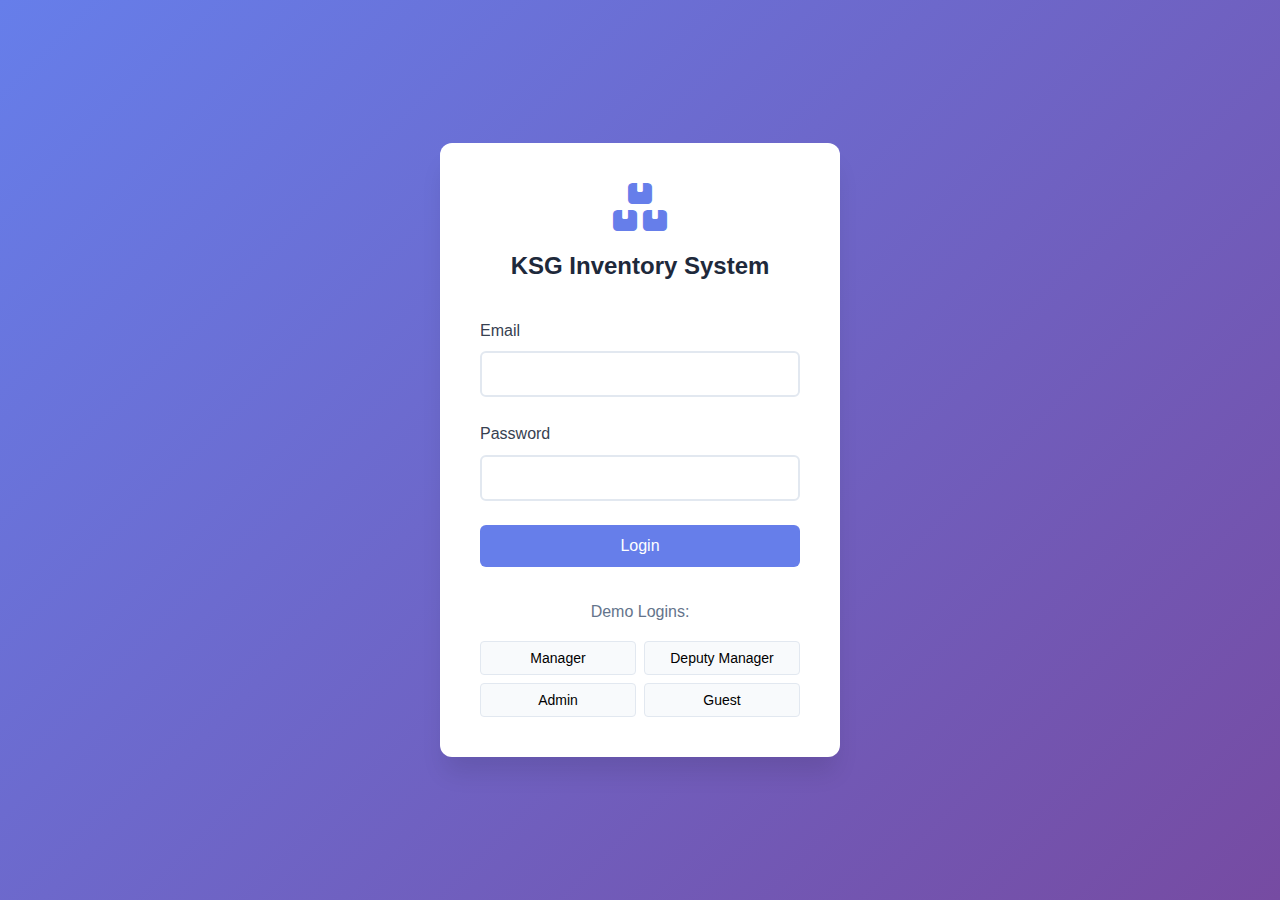
<file: index.html>
<!DOCTYPE html>
<html lang="en">
<head>
    <meta charset="UTF-8">
    <meta name="viewport" content="width=device-width, initial-scale=1.0">
    <title>KSG Login</title>
    <link href="https://cdnjs.cloudflare.com/ajax/libs/font-awesome/6.0.0/css/all.min.css" rel="stylesheet">
    <link rel="stylesheet" href="styles.css">
</head>
<body>
    <div id="app">
        <div id="login-screen" class="screen active">
            <div class="login-container">
                <div class="login-card">
                    <div class="logo">
                        <i class="fas fa-boxes-stacked"></i>
                        <h1>KSG Inventory System</h1>
                    </div>
                    <form id="login-form">
                        <div class="form-group">
                            <label for="email">Email</label>
                            <input type="email" id="email" required>
                        </div>
                        <div class="form-group">
                            <label for="password">Password</label>
                            <input type="password" id="password" required>
                        </div>
                        <button type="submit" class="btn btn-primary">Login</button>
                    </form>
                    <div class="demo-logins">
                        <p>Demo Logins:</p>
                        <div class="demo-buttons">
                            <button class="demo-btn" data-role="manager">Manager</button>
                            <button class="demo-btn" data-role="deputy">Deputy Manager</button>
                            <button class="demo-btn" data-role="admin">Admin</button>
                            <button class="demo-btn" data-role="guest">Guest</button>
                        </div>
                    </div>
                </div>
            </div>
        </div>
    </div>

    <script src="login.js"></script>
</body>
</html>
</file>
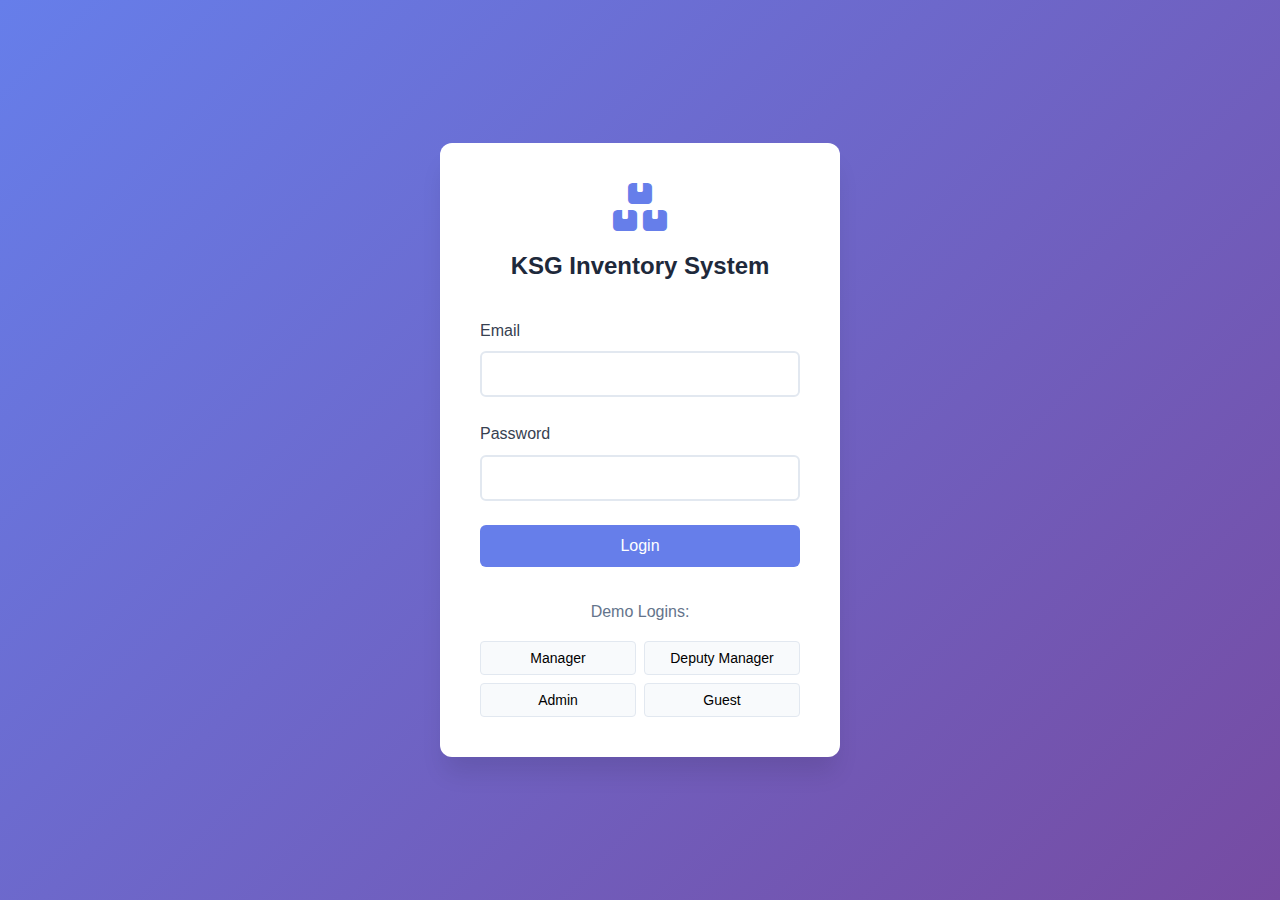
<file: login.html>
<!DOCTYPE html>
<html lang="en">
<head>
    <meta charset="UTF-8">
    <meta name="viewport" content="width=device-width, initial-scale=1.0">
    <title>KSG Login</title>
    <link href="https://cdnjs.cloudflare.com/ajax/libs/font-awesome/6.0.0/css/all.min.css" rel="stylesheet">
    <link rel="stylesheet" href="styles.css">
</head>
<body>
    <div id="app">
        <div id="login-screen" class="screen active">
            <div class="login-container">
                <div class="login-card">
                    <div class="logo">
                        <i class="fas fa-boxes-stacked"></i>
                        <h1>KSG Inventory System</h1>
                    </div>
                    <form id="login-form">
                        <div class="form-group">
                            <label for="email">Email</label>
                            <input type="email" id="email" required>
                        </div>
                        <div class="form-group">
                            <label for="password">Password</label>
                            <input type="password" id="password" required>
                        </div>
                        <button type="submit" class="btn btn-primary">Login</button>
                    </form>
                    <div class="demo-logins">
                        <p>Demo Logins:</p>
                        <div class="demo-buttons">
                            <button class="demo-btn" data-role="manager">Manager</button>
                            <button class="demo-btn" data-role="deputy">Deputy Manager</button>
                            <button class="demo-btn" data-role="admin">Admin</button>
                            <button class="demo-btn" data-role="guest">Guest</button>
                        </div>
                    </div>
                </div>
            </div>
        </div>
    </div>

    <script src="login.js"></script>
</body>
</html>
</file>
<file: styles.css>
* {
    margin: 0;
    padding: 0;
    box-sizing: border-box;
}

body {
    font-family: 'Inter', sans-serif;
    background-color: #f8fafc;
    color: #334155;
    line-height: 1.6;
}

.screen {
    display: none;
}

.screen.active {
    display: block;
}

/* Login Screen */
.login-container {
    min-height: 100vh;
    display: flex;
    align-items: center;
    justify-content: center;
    background: linear-gradient(135deg, #667eea 0%, #764ba2 100%);
    padding: 20px;
}

.login-card {
    background: white;
    padding: 2.5rem;
    border-radius: 12px;
    box-shadow: 0 20px 25px -5px rgba(0, 0, 0, 0.1);
    width: 100%;
    max-width: 400px;
}

.logo {
    text-align: center;
    margin-bottom: 2rem;
}

.logo i {
    font-size: 3rem;
    color: #667eea;
    margin-bottom: 1rem;
}

.logo h1 {
    font-size: 1.5rem;
    font-weight: 600;
    color: #1e293b;
}

.form-group {
    margin-bottom: 1.5rem;
}

.form-group label {
    display: block;
    margin-bottom: 0.5rem;
    font-weight: 500;
    color: #374151;
}

.form-group input {
    width: 100%;
    padding: 0.75rem;
    border: 2px solid #e2e8f0;
    border-radius: 6px;
    font-size: 1rem;
    transition: border-color 0.2s;
}

.form-group input:focus {
    outline: none;
    border-color: #667eea;
}

.btn {
    padding: 0.75rem 1.5rem;
    border: none;
    border-radius: 6px;
    font-size: 1rem;
    font-weight: 500;
    cursor: pointer;
    transition: all 0.2s;
}

.btn-primary {
    background-color: #667eea;
    color: white;
    width: 100%;
}

.btn-primary:hover {
    background-color: #5a67d8;
}

.btn-secondary {
    background-color: #e2e8f0;
    color: #475569;
}

.btn-secondary:hover {
    background-color: #cbd5e1;
}

.demo-logins {
    margin-top: 2rem;
    text-align: center;
}

.demo-logins p {
    margin-bottom: 1rem;
    color: #64748b;
}

.demo-buttons {
    display: grid;
    grid-template-columns: 1fr 1fr;
    gap: 0.5rem;
}

.demo-btn {
    padding: 0.5rem;
    border: 1px solid #e2e8f0;
    background: #f8fafc;
    border-radius: 4px;
    cursor: pointer;
    font-size: 0.875rem;
}

.demo-btn:hover {
    background: #e2e8f0;
}

/* Main Application */
#main-app {
    display: flex;
    flex-direction: column;
    min-height: 100vh;
}

.header {
    background: white;
    border-bottom: 1px solid #e2e8f0;
    padding: 1rem 2rem;
    display: flex;
    justify-content: between;
    align-items: center;
    position: sticky;
    top: 0;
    z-index: 100;
}

.header-left {
    display: flex;
    align-items: center;
    gap: 1rem;
}

.sidebar-toggle {
    background: none;
    border: none;
    font-size: 1.25rem;
    cursor: pointer;
    color: #64748b;
}

.app-title {
    font-size: 1.5rem;
    font-weight: 600;
    color: #1e293b;
}

.header-right {
    display: flex;
    align-items: center;
    gap: 1rem;
}

.user-info {
    color: #64748b;
}

.logout-btn {
    background: #ef4444;
    color: white;
    border: none;
    padding: 0.5rem 1rem;
    border-radius: 4px;
    cursor: pointer;
    display: flex;
    align-items: center;
    gap: 0.5rem;
}

.logout-btn:hover {
    background: #dc2626;
}

/* Sidebar */
.sidebar {
    width: 280px;
    background: white;
    border-right: 1px solid #e2e8f0;
    height: calc(100vh - 80px);
    position: fixed;
    top: 80px;
    left: 0;
    overflow-y: auto;
    transition: transform 0.3s ease;
}

.sidebar-nav {
    padding: 1.5rem 0;
}

.nav-section {
    margin-bottom: 2rem;
}

.nav-section h3 {
    padding: 0 1.5rem;
    font-size: 0.875rem;
    font-weight: 600;
    color: #64748b;
    text-transform: uppercase;
    letter-spacing: 0.05em;
    margin-bottom: 0.75rem;
}

.nav-item {
    display: flex;
    align-items: center;
    padding: 0.75rem 1.5rem;
    color: #64748b;
    text-decoration: none;
    transition: all 0.2s;
    gap: 0.75rem;
}

.nav-item:hover {
    background: #f1f5f9;
    color: #334155;
}

.nav-item.active {
    background: #eff6ff;
    color: #2563eb;
    border-right: 3px solid #2563eb;
}

.nav-item i {
    width: 1.25rem;
    text-align: center;
}

.admin-only {
    display: none;
}

.user-role-manager .admin-only,
.user-role-deputy_manager .admin-only {
    display: block;
}

/* Main Content */
.main-content {
    flex: 1;
    margin-left: 280px;
    padding: 2rem;
    background: #f8fafc;
    min-height: calc(100vh - 80px);
}

.content-section {
    display: none;
}

.content-section.active {
    display: block;
}

.section-header {
    margin-bottom: 2rem;
}

.section-header h2 {
    font-size: 1.875rem;
    font-weight: 600;
    color: #1e293b;
    margin-bottom: 0.5rem;
}

.section-header p {
    color: #64748b;
}

.section-actions {
    display: flex;
    justify-content: between;
    align-items: center;
    gap: 1rem;
    margin-top: 1rem;
}

.search-box {
    position: relative;
    flex: 1;
    max-width: 300px;
}

.search-box input {
    width: 100%;
    padding: 0.75rem 2.5rem 0.75rem 0.75rem;
    border: 2px solid #e2e8f0;
    border-radius: 6px;
}

.search-box i {
    position: absolute;
    right: 0.75rem;
    top: 50%;
    transform: translateY(-50%);
    color: #64748b;
}

/* Stats Grid */
.stats-grid {
    display: grid;
    grid-template-columns: repeat(auto-fit, minmax(250px, 1fr));
    gap: 1.5rem;
    margin-bottom: 2rem;
}

.stat-card {
    background: white;
    padding: 1.5rem;
    border-radius: 8px;
    box-shadow: 0 1px 3px rgba(0, 0, 0, 0.1);
    display: flex;
    align-items: center;
    gap: 1rem;
}

.stat-icon {
    width: 3rem;
    height: 3rem;
    border-radius: 8px;
    background: #eff6ff;
    display: flex;
    align-items: center;
    justify-content: center;
    color: #2563eb;
    font-size: 1.5rem;
}

.stat-content h3 {
    font-size: 0.875rem;
    color: #64748b;
    margin-bottom: 0.25rem;
}

.stat-number {
    font-size: 1.5rem;
    font-weight: 600;
    color: #1e293b;
}

/* Dashboard Charts */
.dashboard-charts {
    display: grid;
    grid-template-columns: 2fr 1fr;
    gap: 1.5rem;
}

.chart-card {
    background: white;
    padding: 1.5rem;
    border-radius: 8px;
    box-shadow: 0 1px 3px rgba(0, 0, 0, 0.1);
}

.chart-card h3 {
    font-size: 1.125rem;
    font-weight: 600;
    margin-bottom: 1rem;
    color: #1e293b;
}

/* Tables */
.table-responsive {
    overflow-x: auto;
    background: white;
    border-radius: 8px;
    box-shadow: 0 1px 3px rgba(0, 0, 0, 0.1);
}

.data-table {
    width: 100%;
    border-collapse: collapse;
}

.data-table th,
.data-table td {
    padding: 1rem;
    text-align: left;
    border-bottom: 1px solid #e2e8f0;
}

.data-table th {
    background: #f8fafc;
    font-weight: 600;
    color: #374151;
}

.data-table tr:hover {
    background: #f8fafc;
}

/* Filters */
.filters {
    display: flex;
    gap: 1rem;
    margin-bottom: 1rem;
    flex-wrap: wrap;
}

.filters select {
    padding: 0.5rem;
    border: 2px solid #e2e8f0;
    border-radius: 4px;
    background: white;
}

/* Pagination */
.pagination {
    display: flex;
    justify-content: center;
    align-items: center;
    gap: 1rem;
    margin-top: 1.5rem;
}

/* Modals */
.modal {
    display: none;
    position: fixed;
    z-index: 1000;
    left: 0;
    top: 0;
    width: 100%;
    height: 100%;
    background-color: rgba(0, 0, 0, 0.5);
}

.modal-content {
    background-color: white;
    margin: 5% auto;
    padding: 0;
    border-radius: 8px;
    width: 90%;
    max-width: 600px;
    max-height: 80vh;
    overflow-y: auto;
}

.modal-header {
    padding: 1.5rem;
    border-bottom: 1px solid #e2e8f0;
    display: flex;
    justify-content: between;
    align-items: center;
}

.modal-header h3 {
    font-size: 1.25rem;
    font-weight: 600;
    color: #1e293b;
}

.close {
    color: #64748b;
    font-size: 1.5rem;
    font-weight: bold;
    cursor: pointer;
}

.close:hover {
    color: #1e293b;
}

.modal-body {
    padding: 1.5rem;
}

.modal-footer {
    padding: 1.5rem;
    border-top: 1px solid #e2e8f0;
    display: flex;
    justify-content: flex-end;
    gap: 1rem;
}

.form-row {
    display: grid;
    grid-template-columns: 1fr 1fr;
    gap: 1rem;
}

.form-group textarea {
    width: 100%;
    padding: 0.75rem;
    border: 2px solid #e2e8f0;
    border-radius: 6px;
    font-size: 1rem;
    resize: vertical;
}

.form-group textarea:focus {
    outline: none;
    border-color: #667eea;
}

/* Loading Spinner */
.loading-spinner {
    display: none;
    position: fixed;
    top: 0;
    left: 0;
    width: 100%;
    height: 100%;
    background: rgba(255, 255, 255, 0.8);
    z-index: 2000;
    justify-content: center;
    align-items: center;
}

.spinner {
    width: 40px;
    height: 40px;
    border: 4px solid #e2e8f0;
    border-top: 4px solid #667eea;
    border-radius: 50%;
    animation: spin 1s linear infinite;
}

@keyframes spin {
    0% { transform: rotate(0deg); }
    100% { transform: rotate(360deg); }
}

/* Alert List */
.alert-list {
    display: flex;
    flex-direction: column;
    gap: 0.5rem;
}

.alert-item {
    padding: 0.75rem;
    background: #fef3c7;
    border: 1px solid #f59e0b;
    border-radius: 4px;
    display: flex;
    justify-content: between;
    align-items: center;
}

.alert-item.critical {
    background: #fee2e2;
    border-color: #ef4444;
}

.alert-item.warning {
    background: #fef3c7;
    border-color: #f59e0b;
}

/* Responsive Design */
@media (max-width: 768px) {
    .sidebar {
        transform: translateX(-100%);
        z-index: 1000;
    }
    
    .sidebar.active {
        transform: translateX(0);
    }
    
    .main-content {
        margin-left: 0;
    }
    
    .dashboard-charts {
        grid-template-columns: 1fr;
    }
    
    .form-row {
        grid-template-columns: 1fr;
    }
    
    .section-actions {
        flex-direction: column;
        align-items: stretch;
    }
    
    .search-box {
        max-width: none;
    }
}

@media (max-width: 480px) {
    .header {
        padding: 1rem;
    }
    
    .stats-grid {
        grid-template-columns: 1fr;
    }
    
    .modal-content {
        margin: 10% auto;
        width: 95%;
    }
}
</file>
